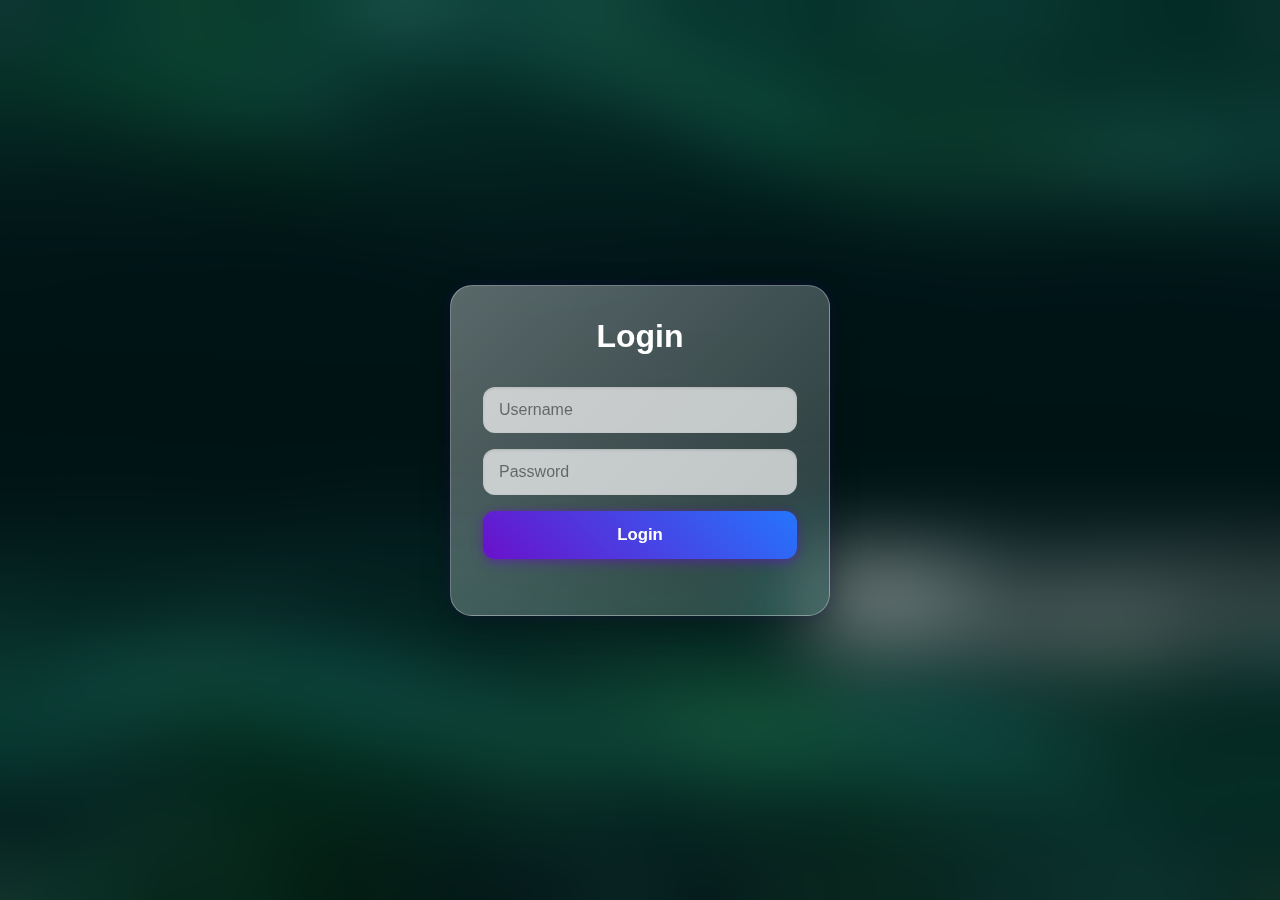
<file: log-in.html>
<!-- logonWrapper.html -->
<!DOCTYPE html>
<html lang="en">

<head>
    <meta charset="UTF-8" />
    <title>TeamSync | Login</title>
    <meta name="viewport" content="width=device-width, initial-scale=1.0" />
    <link rel="stylesheet" href="css/style.css" />
</head>

<body class="login-page">
    <div class="login-container"
        style="background: url(images/istockphoto-1667448660-1024x1024.jpg) no-repeat center center; background-size: cover !important;">
        <div class="login-inner">
            <h2>Login</h2>
            <form id="loginForm">
                <input type="text" id="username" placeholder="Username" required />
                <input type="password" id="password" placeholder="Password" required />
                <button type="submit">Login</button>
            </form>
            <p id="loginError" class="error-message"></p>
        </div>
    </div>

    <script>
        const users = {
            suman: { role: "admin", password: "suman123" },
            kaustav: { role: "user", password: "kaustavpass" },
            ali: { role: "user", password: "alipass" },
            arunisha: { role: "user", password: "arunishapass" },
            debasish: { role: "user", password: "debasishpass" },
        };

        document.getElementById("loginForm").addEventListener("submit", function (e) {
            e.preventDefault();
            const username = document.getElementById("username").value.trim().toLowerCase();
            const password = document.getElementById("password").value.trim();
            const user = users[username];

            if (user && user.password === password) {
                const safeUser = {
                    name: username.replace(/[^a-z0-9]/gi, ''),
                    role: user.role
                };
                sessionStorage.setItem("currentUser", JSON.stringify(safeUser));
                window.location.href = "index.html";
            } else {
                document.getElementById("loginError").textContent = "Invalid username or password.";
            }
        });
    </script>
</body>

</html>
</file>
<file: css/style.css>
* {
  box-sizing: border-box;
}

body {
  font-family: "Roboto", sans-serif;
  color: #1c1c1c;
  background: linear-gradient(135deg, #c200ff, #ffef30);
  overflow: hidden;
  height: 100vh;
  padding: 1.5rem;
}
body h1,
body h2,
body h3,
body h4,
body h5,
body h6 {
  margin: 0;
}
body.dark {
  background: linear-gradient(135deg, #121212, #1e1e1e);
  color: #e0e0e0;
}
body.dark h1,
body.dark h2,
body.dark h3,
body.dark h4,
body.dark h5,
body.dark h6 {
  color: #f5f5f5;
}
body.dark p {
  color: #ccc;
}
body.dark input,
body.dark select,
body.dark textarea {
  background-color: rgba(255, 255, 255, 0.05);
  border: 1px solid rgba(255, 255, 255, 0.1);
  color: #e0e0e0;
}
body.dark input::-moz-placeholder, body.dark select::-moz-placeholder, body.dark textarea::-moz-placeholder {
  color: rgba(255, 255, 255, 0.3);
}
body.dark input::placeholder,
body.dark select::placeholder,
body.dark textarea::placeholder {
  color: rgba(255, 255, 255, 0.3);
}
body.dark table th,
body.dark table td {
  background-color: rgba(255, 255, 255, 0.04);
  border-color: rgba(255, 255, 255, 0.05);
  color: #ddd;
}
body.dark .log-section p {
  background-color: rgba(255, 255, 255, 0.06);
  border-left-color: #9b55ff;
  color: #ccc;
}
body.dark .log-section > h3 {
  background-color: rgba(255, 255, 255, 0.08);
  color: rgb(170, 110.5, 255);
}
body.dark .log-section .daily-log-section {
  border-bottom: 1px solid rgba(255, 255, 255, 0.12);
}
body.dark .toggle-mode .dark-toggle {
  background-color: rgba(255, 255, 255, 0.08);
  color: #fff;
  border: 1px solid rgba(255, 255, 255, 0.1);
}
body.dark #exportControls {
  background: rgb(20.2307692308, 251.7692307692, 230.2307692308);
  box-shadow: 0 3px 6px rgba(0, 0, 0, 0.16), 0 3px 6px rgba(0, 0, 0, 0.23);
  color: #000;
}
body.dark #availableUsersPanel {
  background: rgba(24, 24, 24, 0.6);
  border: 1px solid rgba(255, 255, 255, 0.1);
  color: #e0e0e0;
}
body.dark #availableUsersPanel h4 {
  color: rgb(95.6923076923, 252.8076923077, 238.1923076923);
}
body.dark #availableUsersPanel li {
  background-color: rgba(255, 255, 255, 0.05);
  color: #ddd;
}
body.dark #availableUsersPanel li:hover {
  background-color: rgba(255, 255, 255, 0.1);
}
body.dark #adminNotificationArea {
  background-color: rgba(40, 60, 40, 0.8);
  border-color: rgba(100, 255, 100, 0.2);
  color: #c2fbc2;
}
body.dark .notification-item {
  background-color: rgba(255, 255, 255, 0.05);
  border-left-color: rgb(127.7589641434, 199.7410358566, 130.6673306773);
  color: #cfcfcf;
}
body.dark .notification-warning {
  background-color: rgba(255, 255, 0, 0.1);
  border-left-color: #ffeb3b;
  color: #ffc107;
}
body.dark .notification-success {
  background-color: rgba(76, 175, 80, 0.1);
  border-left-color: #81c784;
  color: #a5d6a7;
}
body.dark .dashboard-container {
  background-color: #393939;
}
body.dark .time-exceeded input,
body.dark .time-exceeded td,
body.dark .time-exceeded select {
  color: #1c1c1c;
}
body.dark .time-exceeded select {
  border-color: #1c1c1c;
}
body.dark .time-exceeded td .time-exceeded-message {
  color: #b00020;
}

.glass, .login-container,
.dashboard-container {
  background: #f4f4f4;
  border-radius: 16px;
  box-shadow: 0 1px 3px rgba(0, 0, 0, 0.12), 0 1px 2px rgba(0, 0, 0, 0.24);
  padding: 1.5rem;
  border: 1px solid #d1c4e9;
  -webkit-backdrop-filter: blur(8px);
          backdrop-filter: blur(8px);
}

.login-container,
.dashboard-container {
  max-width: 92%;
  margin: auto;
  height: calc(100vh - 64px);
  display: flex;
  flex-direction: column;
  justify-content: flex-start;
}

.login-container {
  align-items: center;
  justify-content: center;
  max-width: 100%;
  padding: 1rem;
  background: transparent;
  border: none;
  box-shadow: none;
  -webkit-backdrop-filter: unset;
          backdrop-filter: unset;
}
.login-container .login-inner {
  width: 100%;
  max-width: 380px;
  padding: 2rem 2rem 2.5rem;
  border-radius: 22px;
  background: linear-gradient(135deg, rgba(255, 255, 255, 0.35), rgba(255, 255, 255, 0.15));
  -webkit-backdrop-filter: blur(22px) saturate(180%);
          backdrop-filter: blur(22px) saturate(180%);
  border: 1px solid rgba(255, 255, 255, 0.3);
  box-shadow: 0 8px 30px rgba(0, 0, 0, 0.25), 0 0 12px rgba(98, 0, 238, 0.15);
  text-align: center;
  animation: fadeIn 0.6s ease-out;
}
.login-container .login-inner h2 {
  font-size: 2rem;
  font-weight: 800;
  color: #fff;
  margin-bottom: 2rem;
}
@media (width <= 767px) {
  .login-container .login-inner h2 {
    font-size: 1.8rem;
    margin-bottom: 1.2rem;
    color: #fff;
  }
}
.login-container .login-inner form {
  display: flex;
  flex-direction: column;
  gap: 1rem;
}
.login-container .login-inner form input {
  width: 100%;
  padding: 14px 16px;
  border: none;
  border-radius: 12px;
  background: rgba(255, 255, 255, 0.7);
  font-size: 1rem;
  color: #1c1c1c;
  box-shadow: inset 0 1px 3px rgba(0, 0, 0, 0.12);
  transition: all 0.3s ease;
}
.login-container .login-inner form input:focus {
  background: rgba(255, 255, 255, 0.95);
  box-shadow: 0 0 0 2px #6a11cb;
  transform: translateY(-1px);
  border: none;
  outline: none;
}
.login-container .login-inner form input::-moz-placeholder {
  color: rgba(0, 0, 0, 0.5);
  font-weight: 500;
}
.login-container .login-inner form input::placeholder {
  color: rgba(0, 0, 0, 0.5);
  font-weight: 500;
}
.login-container .login-inner form button {
  background: linear-gradient(45deg, #6a11cb, #2575fc);
  color: #fff;
  font-weight: 700;
  font-size: 1.05rem;
  border: none;
  border-radius: 12px;
  padding: 14px;
  cursor: pointer;
  transition: all 0.3s ease-in-out;
  box-shadow: 0 4px 12px rgba(106, 17, 203, 0.4), 0 0 6px rgba(106, 17, 203, 0.3);
}
.login-container .login-inner form button:hover {
  background: linear-gradient(45deg, #5c0fb5, #1f63da);
  transform: translateY(-2px);
}
.login-container .login-inner form button:active {
  transform: translateY(0);
  box-shadow: 0 3px 8px rgba(106, 17, 203, 0.3);
}
.login-container .login-inner .error-message {
  margin-top: 1rem;
  color: #f9dcd9;
  font-size: 1rem;
  text-align: left;
  background-color: #f44336;
  text-align: center;
  border-radius: 10px;
  margin-bottom: 0;
  line-height: 45px;
}
body.dark .login-container {
  background: linear-gradient(135deg, #0f2027, #203a43, #2c5364);
}
body.dark .login-container .login-inner {
  background: linear-gradient(135deg, rgba(255, 255, 255, 0.08), rgba(255, 255, 255, 0.03));
  border: 1px solid rgba(255, 255, 255, 0.1);
  box-shadow: 0 8px 30px rgba(0, 0, 0, 0.6);
}
body.dark .login-container .login-inner h2 {
  background: linear-gradient(45deg, #03dac6, #00bfa5);
  -webkit-background-clip: text;
  -webkit-text-fill-color: transparent;
}
body.dark .login-container .login-inner form input {
  background: rgba(255, 255, 255, 0.1);
  color: #f2f2f2;
}
body.dark .login-container .login-inner form input:focus {
  background: rgba(255, 255, 255, 0.2);
  box-shadow: 0 0 0 2px #03dac6;
}
body.dark .login-container .login-inner form input::-moz-placeholder {
  color: rgba(255, 255, 255, 0.4);
}
body.dark .login-container .login-inner form input::placeholder {
  color: rgba(255, 255, 255, 0.4);
}
body.dark .login-container .login-inner form button {
  background: linear-gradient(45deg, #03dac6, #00bfa5);
  color: #000;
}
body.dark .login-container .login-inner form button:hover {
  background: linear-gradient(45deg, #00c9b5, #009e85);
}
body.dark .login-container .login-inner .error-message {
  color: #ff7961;
}

.table-wrapper {
  flex: 1;
  margin-top: 1rem;
}

table {
  width: 100%;
  border-collapse: separate;
  border-spacing: 0;
  border-radius: 12px 12px 0 0;
  box-shadow: 0 1px 3px rgba(0, 0, 0, 0.12), 0 1px 2px rgba(0, 0, 0, 0.24);
  overflow: hidden;
}
table thead {
  background: rgba(94, 253, 206, 0.1882352941);
  color: #ffffff;
  text-transform: uppercase;
  font-size: 0.85rem;
  letter-spacing: 0.05em;
}
table th,
table td {
  padding: 0.75rem 1rem;
  text-align: left;
  border-bottom: 1px solid #d1c4e9;
}
table td {
  padding: 0.75rem 1rem;
  text-align: left;
  border-bottom: 1px solid #d1c4e9;
  color: #5efdce;
  text-transform: capitalize;
  font-weight: 500;
}
table tr {
  transition: all 0.3s ease-in-out;
}
table tbody tr:hover {
  background: rgba(94, 253, 205, 0.363);
}
table input,
table select {
  width: 100%;
  padding: 0.4rem 0.6rem;
  border-radius: 8px;
  border: 1px solid #5efdce;
  font-size: 0.9rem;
  background: rgba(94, 253, 206, 0.1882352941);
  color: #21ffbd;
}
table input:disabled,
table select:disabled {
  opacity: 0.5;
}
table input:focus-visible,
table select:focus-visible {
  outline: none;
}
table select {
  text-transform: capitalize;
}
table button {
  background: #308f73;
  color: #fff;
  border-radius: 26px;
  padding: 6px 10px;
  font-size: 0.8rem;
  transition: background 0.3s ease;
  margin: 0 0 0 10px;
}
table button:hover {
  background: rgb(135.2, 0, 24.5818181818);
}

.log-section {
  margin-top: 2rem;
}
.log-section h3 {
  background: rgba(94, 253, 205, 0.377);
  color: #fff;
  padding: 0.75rem 1rem;
  border-radius: 8px;
  box-shadow: 0 1px 3px rgba(0, 0, 0, 0.12), 0 1px 2px rgba(0, 0, 0, 0.24);
  overflow: hidden;
}
.log-section #logContainer {
  margin-top: 1rem;
  max-height: 30vh;
  overflow-y: auto;
  /* width */
  /* Track */
  /* Handle */
  /* Handle on hover */
}
.log-section #logContainer .daily-log-section {
  margin-bottom: 1.5rem;
  border-left: 4px solid #5efdce;
  padding-left: 1rem;
  padding-right: 10px;
}
.log-section #logContainer .daily-log-section h3 {
  position: sticky;
  top: 0;
  background: rgb(94, 253, 205);
  color: rgb(20, 54, 44);
  font-size: 18px;
}
.log-section #logContainer .daily-log-section .daily-logs-content p {
  background: rgba(94, 253, 206, 0.1882352941);
  border-radius: 8px;
  padding: 0.75rem;
  font-size: 0.95rem;
  margin-bottom: 0.75rem;
  border-left: 5px solid #00ffb3;
  color: #5efdce;
  box-shadow: 0 1px 3px rgba(0, 0, 0, 0.12), 0 1px 2px rgba(0, 0, 0, 0.24);
}
.log-section #logContainer .daily-log-section .daily-logs-content p b {
  text-transform: capitalize;
}
.log-section #logContainer::-webkit-scrollbar {
  width: 8px;
  border-radius: 20px;
  margin-left: 10px;
  overflow: hidden;
  -webkit-transition: all 0.3s ease-in-out;
  transition: all 0.3s ease-in-out;
}
.log-section #logContainer::-webkit-scrollbar-track {
  background: rgba(94, 253, 206, 0.1882352941);
  border: 1px solid #5efdce;
  border-radius: 20px;
  -webkit-transition: all 0.3s ease-in-out;
  transition: all 0.3s ease-in-out;
}
.log-section #logContainer::-webkit-scrollbar-thumb {
  background-color: rgba(94, 253, 205, 0.5333333333);
  border-radius: 20px;
  -webkit-transition: all 0.3s ease-in-out;
  transition: all 0.3s ease-in-out;
}
.log-section #logContainer::-webkit-scrollbar-thumb:hover {
  background: #5efdce;
  -webkit-transition: all 0.3s ease-in-out;
  transition: all 0.3s ease-in-out;
}

.switch {
  position: relative;
  display: inline-block;
  width: 42px;
  height: 24px;
  border: 1px solid #5efdce;
  border-radius: 15px;
}
.switch input {
  opacity: 0;
  width: 0;
  height: 0;
}
.switch .slider {
  position: absolute;
  top: 0;
  left: 0;
  right: 0;
  bottom: 0;
  background-color: #205d4b;
  transition: 0.4s;
  border-radius: 24px;
}
.switch .slider:before {
  position: absolute;
  content: "";
  height: 16px;
  width: 16px;
  left: 3px;
  bottom: 3px;
  background-color: #5efdce;
  transition: 0.4s;
  border-radius: 50%;
}
.switch input:checked + .slider {
  background-color: rgba(94, 253, 206, 0.5803921569);
}
.switch input:checked + .slider:before {
  transform: translateX(18px);
  background-color: #fff;
}

.time-exceeded {
  background: #ffe0e0 !important;
}
.time-exceeded .time-exceeded-message {
  color: #b00020;
  font-size: 0.85rem;
  font-weight: 600;
  margin-top: 0.3rem;
}

.toggle-mode .dark-toggle {
  position: fixed;
  bottom: 10px;
  right: 10px;
  width: 60px;
  height: 60px;
  background: #6200ee;
  color: #ffffff;
  border-radius: 50%;
  display: flex;
  align-items: center;
  justify-content: center;
  font-size: 0.75rem;
  font-weight: 600;
  cursor: pointer;
  box-shadow: 0 3px 6px rgba(0, 0, 0, 0.16), 0 3px 6px rgba(0, 0, 0, 0.23);
  z-index: 999;
}
.toggle-mode .dark-toggle input {
  display: none;
}
.toggle-mode .dark-toggle:hover {
  background: #4d00bb;
}

#exportControls {
  position: fixed;
  right: 10px;
  bottom: 85px;
  width: 60px;
  height: 60px;
  background: #03dac6;
  border-radius: 50%;
  display: flex;
  align-items: center;
  justify-content: center;
  box-shadow: 0 3px 6px rgba(0, 0, 0, 0.16), 0 3px 6px rgba(0, 0, 0, 0.23);
  z-index: 999;
  transition: background 0.3s ease;
}
#exportControls button {
  background: transparent;
  border: none;
  color: white;
  font-size: 0.8rem;
  font-weight: 600;
  cursor: pointer;
  line-height: 1;
}
#exportControls button i {
  display: block;
}
#exportControls:hover {
  background: rgb(2.4461538462, 177.7538461538, 161.4461538462);
}

#adminNotificationArea {
  position: fixed;
  top: 15px;
  right: 15px;
  width: 320px;
  max-height: 200px;
  background-color: #e0f7fa;
  border: 1px solid #4dd0e1;
  border-radius: 10px;
  padding: 1rem;
  font-size: 0.9rem;
  color: #004d40;
  overflow-y: auto;
  box-shadow: 0 3px 6px rgba(0, 0, 0, 0.16), 0 3px 6px rgba(0, 0, 0, 0.23);
  opacity: 0;
  transition: all 0.3s ease-in-out;
  z-index: 999;
}
#adminNotificationArea .notification-item {
  margin-bottom: 8px;
  padding: 10px;
  background-color: #f0ffff;
  border-left: 5px solid #26c6da;
  border-radius: 6px;
  font-weight: 500;
  color: #006064;
  box-shadow: 0 1px 3px rgba(0, 0, 0, 0.12), 0 1px 2px rgba(0, 0, 0, 0.24);
}
body.admin-mode #adminNotificationArea {
  opacity: 1;
  display: block;
}

#availableUsersPanel {
  position: fixed;
  bottom: 160px;
  right: 10px;
  width: 260px;
  max-height: 320px;
  background: #f4f4f4;
  -webkit-backdrop-filter: blur(14px);
          backdrop-filter: blur(14px);
  border: 1px solid #d1c4e9;
  border-radius: 16px;
  padding: 1rem;
  box-shadow: 0 3px 6px rgba(0, 0, 0, 0.16), 0 3px 6px rgba(0, 0, 0, 0.23);
  color: #1c1c1c;
  z-index: 999;
  transition: all 0.3s ease;
}
#availableUsersPanel h4 {
  font-size: 1rem;
  font-weight: 600;
  margin-bottom: 0.5rem;
  color: #6200ee;
}
#availableUsersPanel ul {
  list-style: none;
  margin: 0;
  padding: 0;
}
#availableUsersPanel ul li {
  padding: 8px 10px;
  border-radius: 8px;
  font-size: 0.9rem;
  margin-bottom: 8px;
  background: rgba(255, 255, 255, 0.3);
  color: #333;
  transition: background 0.2s ease;
  text-transform: capitalize;
}
#availableUsersPanel ul li:hover {
  background: rgba(255, 255, 255, 0.5);
}

@keyframes fadeIn {
  0% {
    opacity: 0;
    transform: translateY(20px);
  }
  100% {
    opacity: 1;
    transform: translateY(0);
  }
}
h2 {
  font-size: 1.8rem;
  font-weight: 600;
  margin-bottom: 1rem;
}

h3 {
  font-size: 1.4rem;
  font-weight: 500;
  margin-bottom: 0.5rem;
}

button {
  background: rgba(94, 253, 206, 0.1882352941);
  color: #ffffff;
  padding: 10px 16px;
  border-radius: 10px;
  border: none;
  cursor: pointer;
  font-weight: 500;
  font-size: 0.95rem;
  transition: background 0.3s;
}
button:hover {
  background: rgba(94, 253, 205, 0.644);
}

.button-container h2 {
  margin-bottom: 20px;
  color: #5efdce;
}
.button-container h2 span {
  text-transform: capitalize;
}

.login-page {
  padding: 0;
  margin: 0;
}
.login-page .login-container {
  height: 100svh;
  height: 100lvh;
  height: 100dvh;
  position: relative;
}
.login-page .login-container::before {
  content: "";
  position: absolute;
  inset: 0;
  -webkit-backdrop-filter: blur(40px);
          backdrop-filter: blur(40px);
}

.dashboard-container {
  backdrop-filter: blur(16px) saturate(180%);
  -webkit-backdrop-filter: blur(16px) saturate(180%);
  background-color: rgba(17, 25, 40, 0.75);
  border-radius: 12px;
  border: 1px solid rgba(255, 255, 255, 0.125);
}

.mainpage {
  position: relative;
  margin: 0;
}
.mainpage .dashboard-container {
  backdrop-filter: blur(16px) saturate(180%);
  -webkit-backdrop-filter: blur(16px) saturate(180%);
  background-color: rgba(94, 253, 206, 0.1098039216);
  border-radius: 12px;
  border: none;
  box-shadow: 0 0 20px 2px rgba(94, 253, 206, 0.6196078431);
  border: 1px solid rgba(94, 253, 206, 0.4117647059);
}
.mainpage:before {
  content: "";
  position: absolute;
  inset: 0;
  -webkit-backdrop-filter: blur(15px);
          backdrop-filter: blur(15px);
  z-index: -1;
}

.custom-select {
  position: relative;
  width: 100%;
  cursor: pointer;
  -webkit-user-select: none;
     -moz-user-select: none;
          user-select: none;
  background-image: url('data:image/svg+xml;utf8,<svg xmlns="http://www.w3.org/2000/svg" viewBox="0 0 10 6"><path d="M0 0l5 6 5-6z" fill="%235efdce"/></svg>');
  background-repeat: no-repeat;
  background-position: right 10px center;
  background-size: 10px;
}
.custom-select .custom-select-trigger {
  width: 100%;
  padding: 0.4rem 0.6rem;
  border-radius: 8px;
  border: 1px solid #5efdce;
  font-size: 0.9rem;
  background: rgba(94, 253, 206, 0.1882352941);
  color: #21ffbd;
}
.custom-select .custom-select-trigger:hover {
  background-color: #00453a;
  background-image: url('data:image/svg+xml;utf8,<svg xmlns="http://www.w3.org/2000/svg" viewBox="0 0 10 6"><path d="M0 0l5 6 5-6z" fill="%235efdce"/></svg>');
  background-repeat: no-repeat;
  background-position: right 10px center;
  background-size: 10px;
}
.custom-select .custom-options {
  position: absolute;
  top: 100%;
  left: 0;
  right: 0;
  background: #002e27;
  border-radius: 6px;
  margin-top: 4px;
  opacity: 0;
  max-height: 0;
  overflow: hidden;
  transition: all 0.3s ease;
  z-index: 999;
}
.custom-select.open .custom-options {
  opacity: 1;
  max-height: 200px;
  box-shadow: 0 4px 8px rgba(0, 0, 0, 0.3);
}
.custom-select .custom-option {
  display: block;
  padding: 6px 10px;
  color: #aefcfb;
  transition: background 0.3s ease;
}
.custom-select .custom-option:hover {
  background: #00453a;
}
.custom-select .custom-option.selected {
  background: #00453a;
}
.custom-select.disabled {
  opacity: 0.5;
  pointer-events: none;
}

#welcomeMessage {
  text-transform: capitalize;
}

.update-bar {
  display: none;
  position: fixed;
  top: 0;
  left: 0;
  width: 100%;
  background: #ff9800;
  color: #fff;
  text-align: center;
  padding: 12px 0;
  font-weight: 600;
  box-shadow: 0 2px 6px rgba(0, 0, 0, 0.2);
  transition: top 0.4s ease;
  z-index: 1000;
  align-items: center;
  justify-content: center;
}
.update-bar p {
  margin: 0;
}
.update-bar button {
  margin-left: 12px;
  background: #fff;
  color: #ff9800;
  padding: 4px 10px;
  border: none;
  border-radius: 4px;
  cursor: pointer;
  font-weight: 600;
  transition: all 0.3s ease;
}
.update-bar button:hover {
  background: #ffe0b2;
}
.update-bar.show {
  top: 0;
}/*# sourceMappingURL=style.css.map */
</file>
